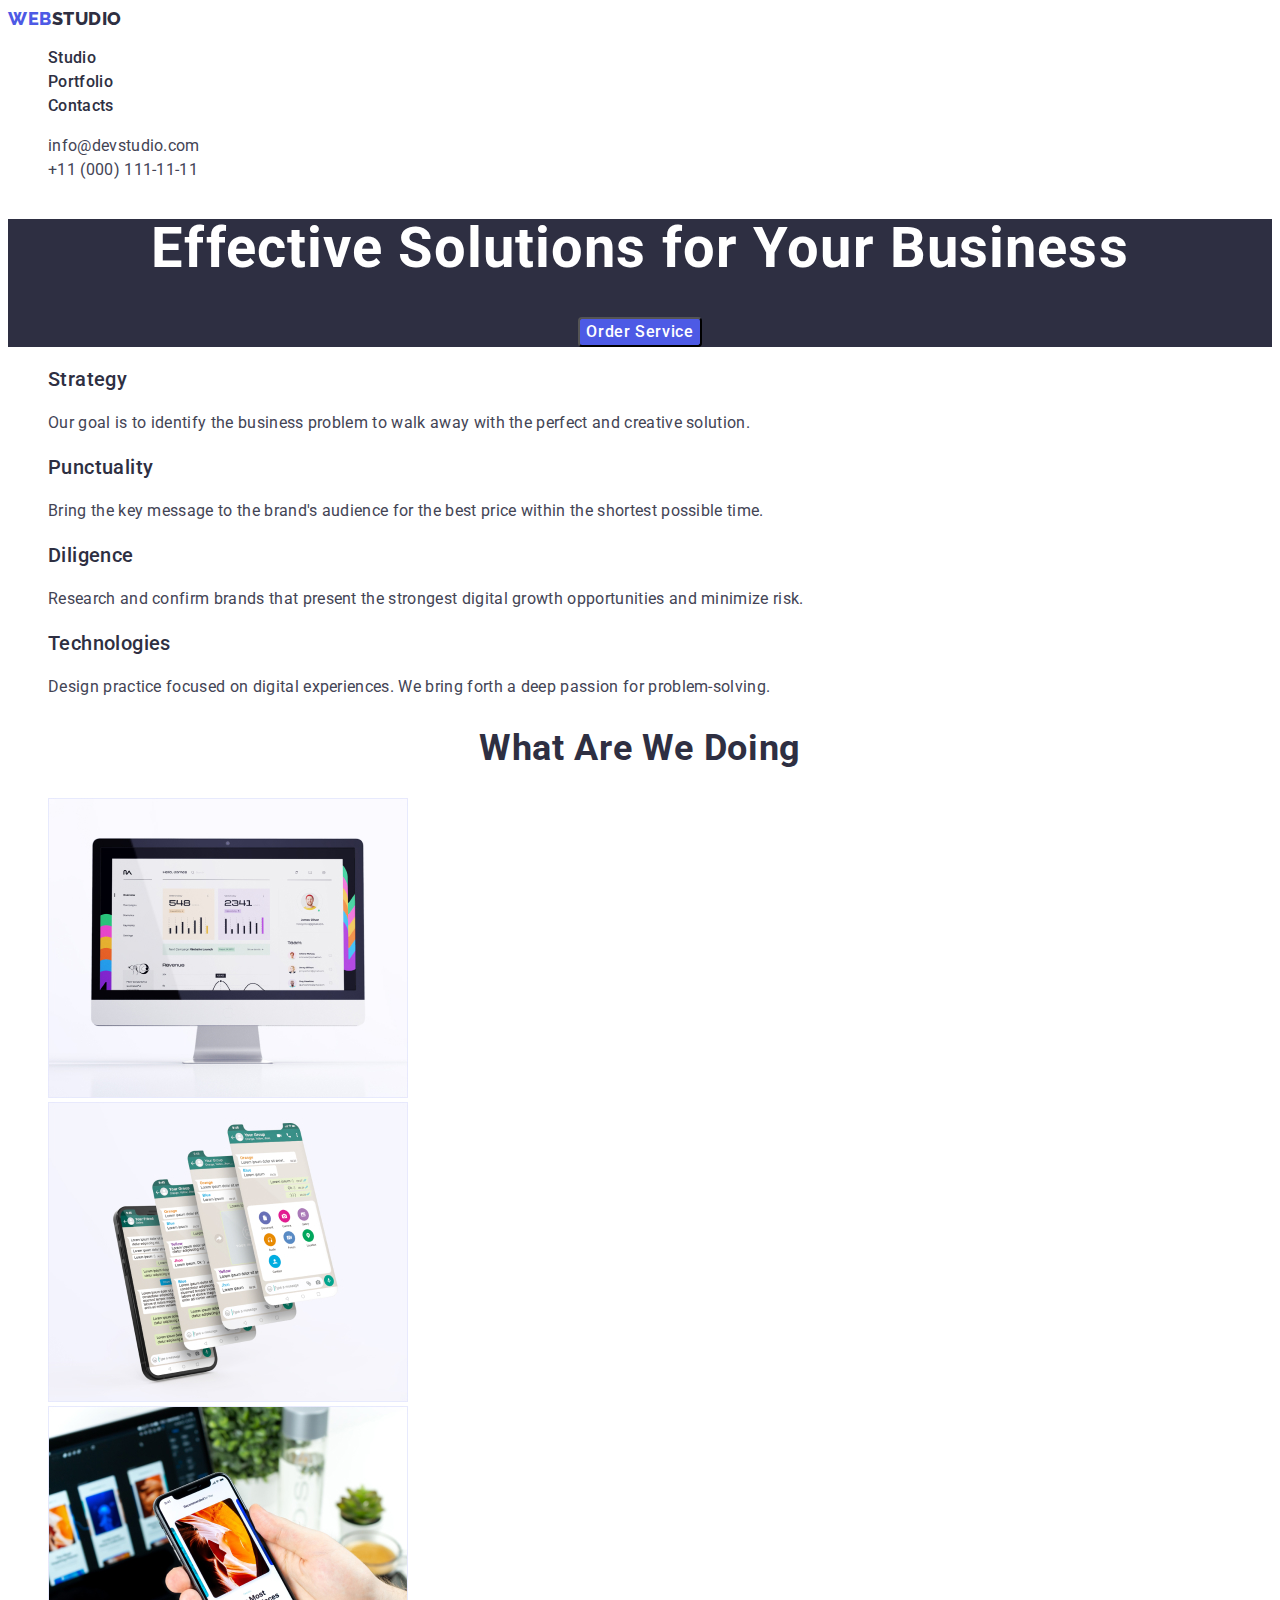
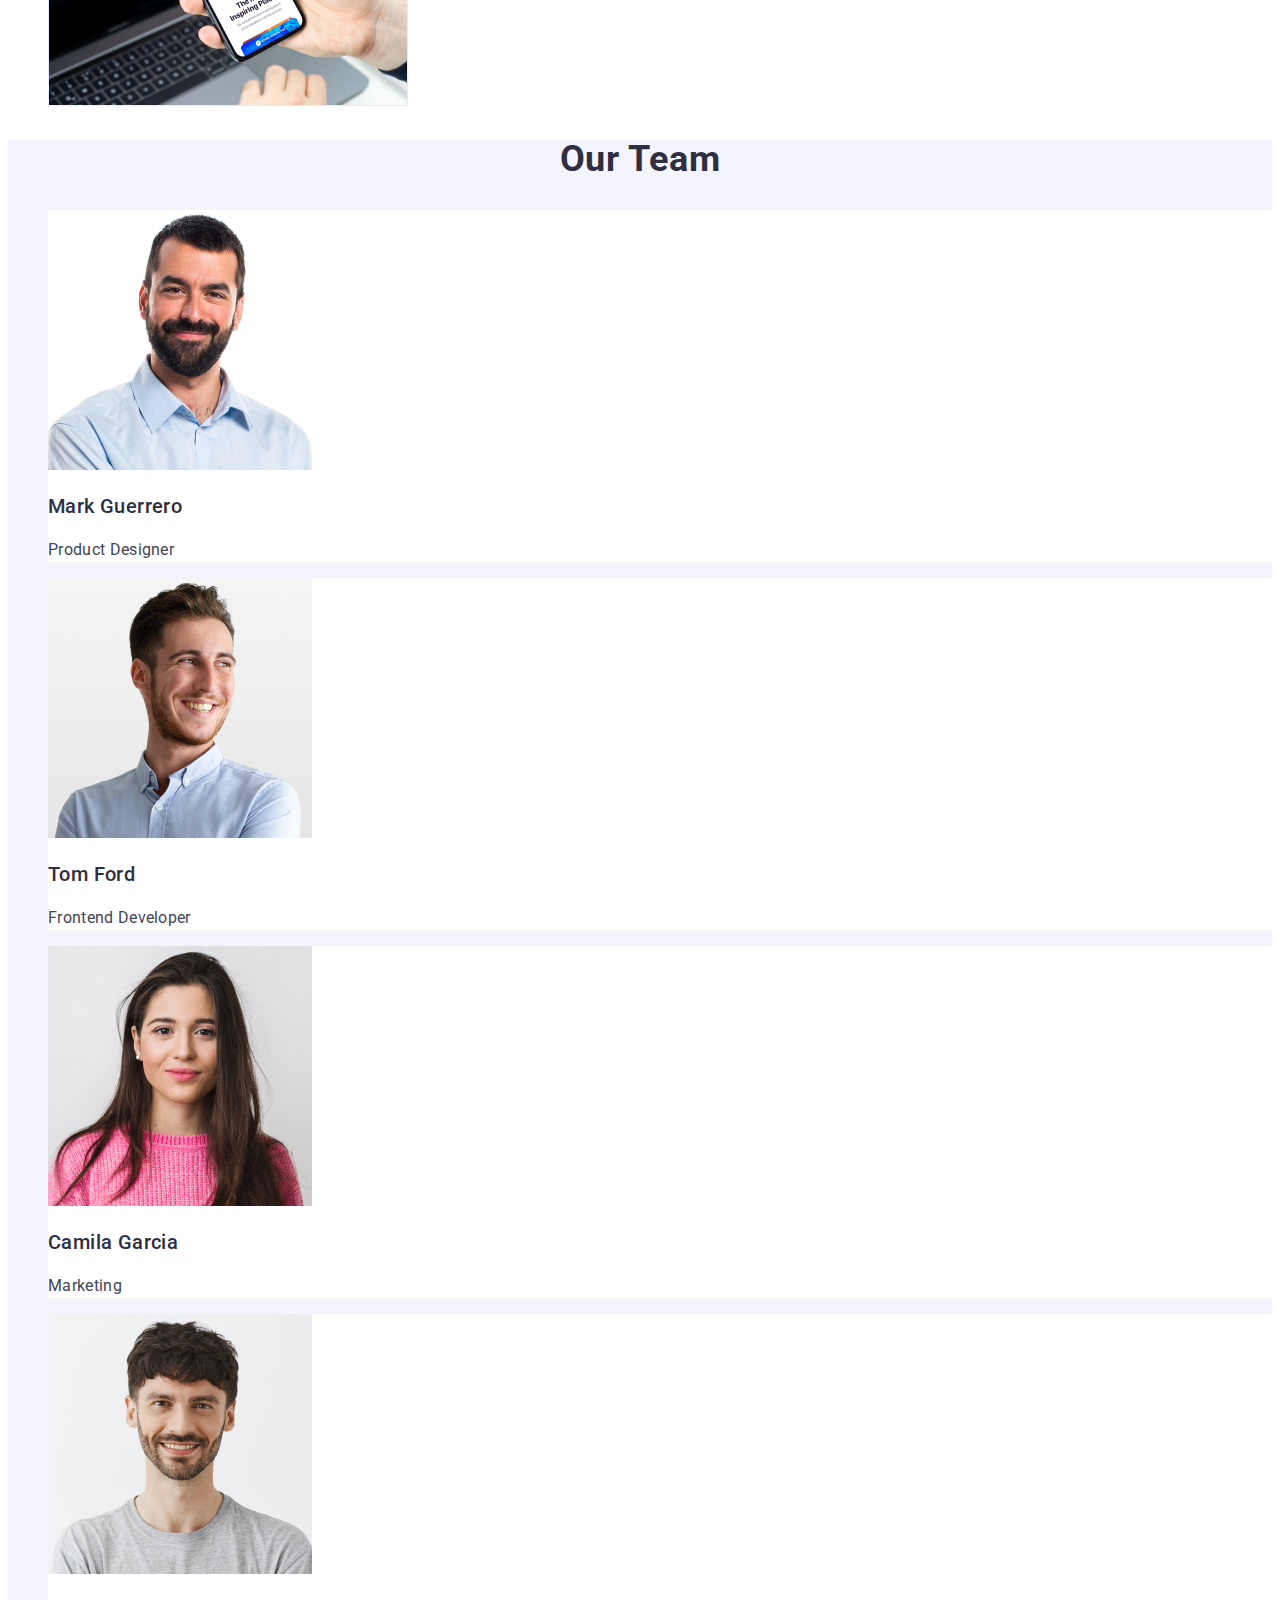
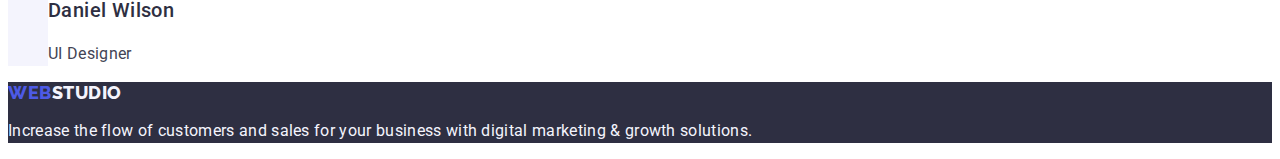
<file: index.html>
<!DOCTYPE html>
<html lang="en">
  <head>
    <meta charset="UTF-8" />
    <meta http-equiv="X-UA-Compatible" content="IE=edge" />
    <meta name="viewport" content="width=device-width, initial-scale=1.0" />
    <title>WebStudio</title>
    <link rel="stylesheet" href="./css/styles.css"/>
    <link rel="preconnect" href="https://fonts.googleapis.com">
    <link rel="preconnect" href="https://fonts.gstatic.com" crossorigin>
    <link href="https://fonts.googleapis.com/css2?family=Roboto:wght@400;500;700&display=swap" rel="stylesheet">
    <link rel="preconnect" href="https://fonts.googleapis.com">
    <link rel="preconnect" href="https://fonts.gstatic.com" crossorigin>
    <link href="https://fonts.googleapis.com/css2?family=Raleway:wght@800&family=Roboto:wght@400;500;700&display=swap" rel="stylesheet">
  </head>
  <body>
    <!--header-->
    <header class="header">
      <nav class="header-address">
        <a class="link-logo link" href=""
          >Web<span class="logo-text">Studio</span></a>
        <ul class="header-nav-link link list">
          <li><a class="header-item-link link" href="./index.html">Studio</a></li>
          <li><a class="header-item-link link" href="./portfolio.html">Portfolio</a></li>
          <li><a class="header-item-link link" href="">Contacts</a></li>
        </ul>
      </nav>
      <address class="header-address">
        <ul class="header-address-list link list">
          <li><a class="contacts link" href="mailto:info@devstudio.com">info@devstudio.com</a></li>
          <li><a class="contacts link" href="tel:+110001111111">+11 (000) 111-11-11</a></li>
        </ul>
      </address>
    </header>
    <!--Main-->
    <main class="main">
      <!--Hero image-->
      <section class="main-section">
        <h1 class="main-title">Effective Solutions for Your Business</h1>
        <button type="button" class="main-btn">Order Service</button>
      </section>
      <!--SECTION1-->
      <section class="section">
        <h2 hidden class="section-title">Our advanteges</h2>
        <ul class="section-list list">
          <li class="section-item">
            <h3 class="section-item-title">Strategy</h3>
            <p class="section-item-text">
              Our goal is to identify the business problem to walk away with the
              perfect and creative solution.
            </p>
          </li >
          <li class="section-item">
            <h3 class="section-item-title">Punctuality</h3>
            <p class="section-item-text">
              Bring the key message to the brand's audience for the best price
              within the shortest possible time.
            </p>
          </li >
          <li class="section-item">
            <h3 class="section-item-title">Diligence</h3>
            <p class="section-item-text">
              Research and confirm brands that present the strongest digital
              growth opportunities and minimize risk.
            </p>
          </li >
          <li class="section-item">
            <h3 class="section-item-title">Technologies</h3>
            <p class="section-item-text">
              Design practice focused on digital experiences. We bring forth a
              deep passion for problem-solving.
            </p>
          </li>
        </ul>
      </section>

      <!--Section2-->

      <section class="section-pic">
        <h2 class="section-pic-title title">What are we doing</h2>
        <ul class="sectin-list list">
          <li class="section-item-img list">
            <img
              src="./images/section-2/img-1.jpg"
              alt="Rectangle 71"
              width="360"
            />
          </li>
          <li class="section-item-img list">
            <img
              src="./images/section-2/img-2.jpg"
              alt="Rectangle 71"
              width="360"
            />
          </li>
          <li class="section-item-img list">
            <img
              src="./images/section-2/img-3.jpg"
              alt="Rectangle 71"
              width="360"
            />
          </li>
        </ul>
      </section>
      <!--Section-TEAM-->
      <section class="section-team">
        <h2 class="section-title title">Our Team</h2>
        <ul class="section-team-list list">
          <li class="section-team-item">
            <img class="section-team-img" 
              src="./images/our-team/img-1.jpg"
              alt="Mark Guerrero"
              width="264"
            />
            <h3 class="section-team-caption">Mark Guerrero</h3>
            <p class="section-team-text">Product Designer</p>
          </li>
          <li class="section-team-item">
            <img class="section-team-img" 
            src="./images/our-team/img-3.jpg" 
            alt="Tom Ford" 
            width="264" />
            <h3 class="section-team-caption">Tom Ford</h3>
            <p class="section-team-text">Frontend Developer</p>
          </li>
          <li class="section-team-item">
            <img class="section-team-img"
              src="./images/our-team/img-2.jpg"
              alt="Camila Garcia"
              width="264"
            />
            <h3 class="section-team-caption">Camila Garcia</h3>
            <p class="section-team-text">Marketing</p>
          </li>
          <li class="section-team-item">
            <img class="section-team-img"
              src="./images/our-team/img-4.jpg"
              alt="Daniel Wilson"
              width="264"
            />
            <h3 class="section-team-caption">Daniel Wilson</h3>
            <p class="section-team-text">UI Designer</p>
          </li>
        </ul>
      </section>
    </main>
    <footer class="footer">
      <a class="link-logo link" href="./index.html"
          >Web<span class="logo-footer-text link">Studio</span></a
        >
      <p class="footer-text">
        Increase the flow of customers and sales for your business with digital
        marketing & growth solutions.
      </p>
    </footer>
  </body>
</html>
</file>
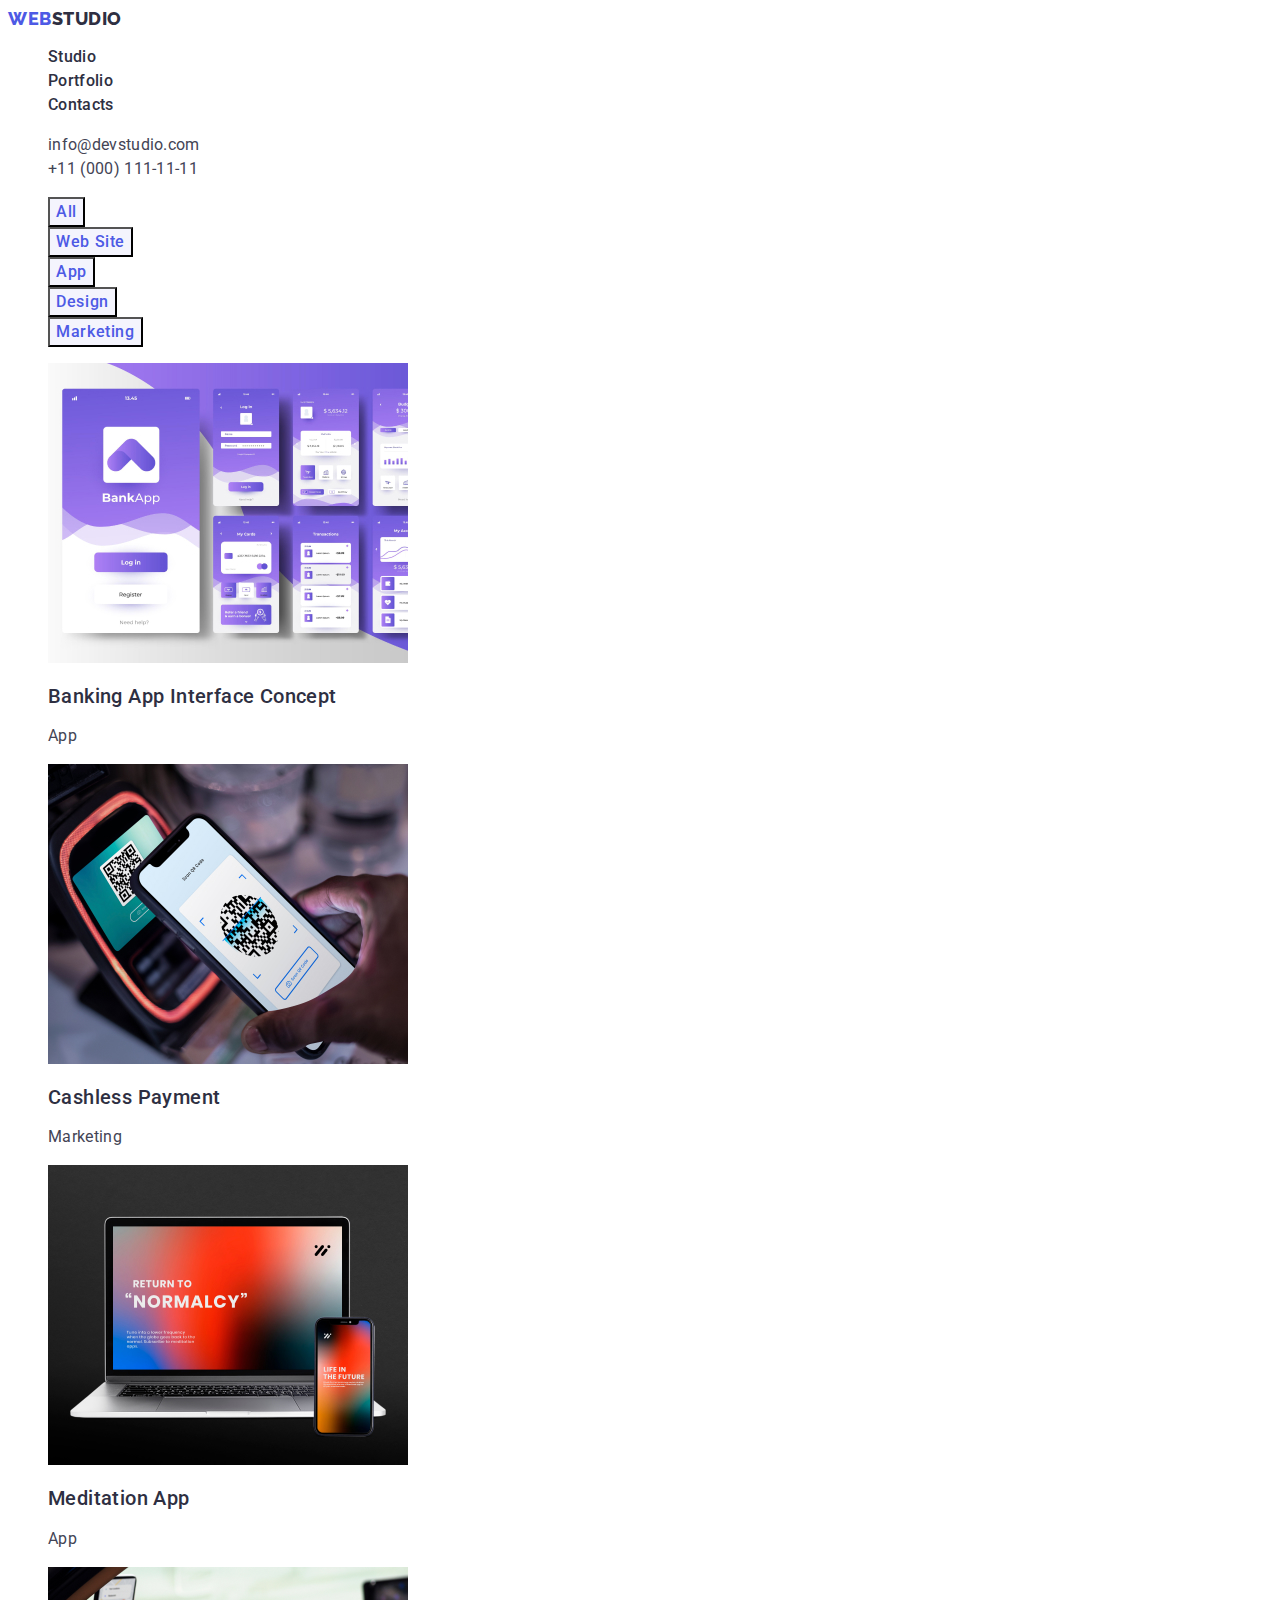
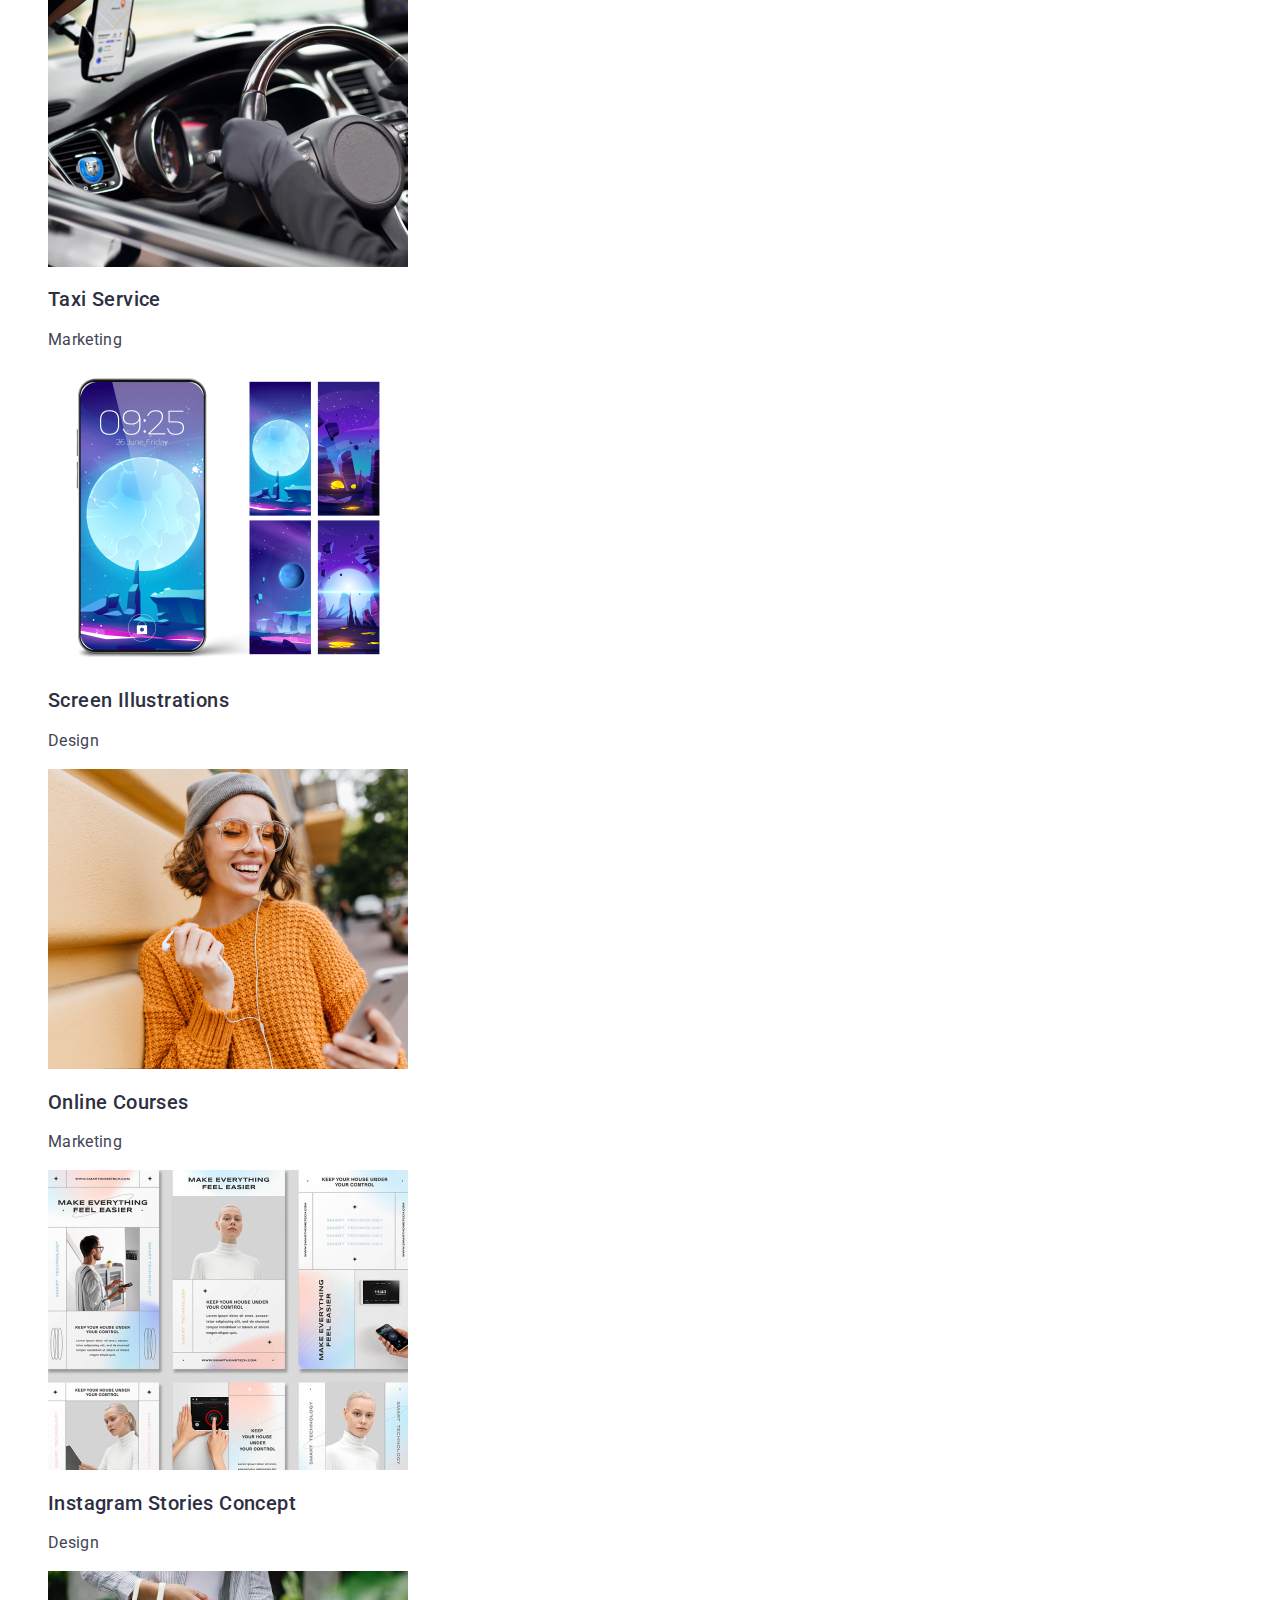
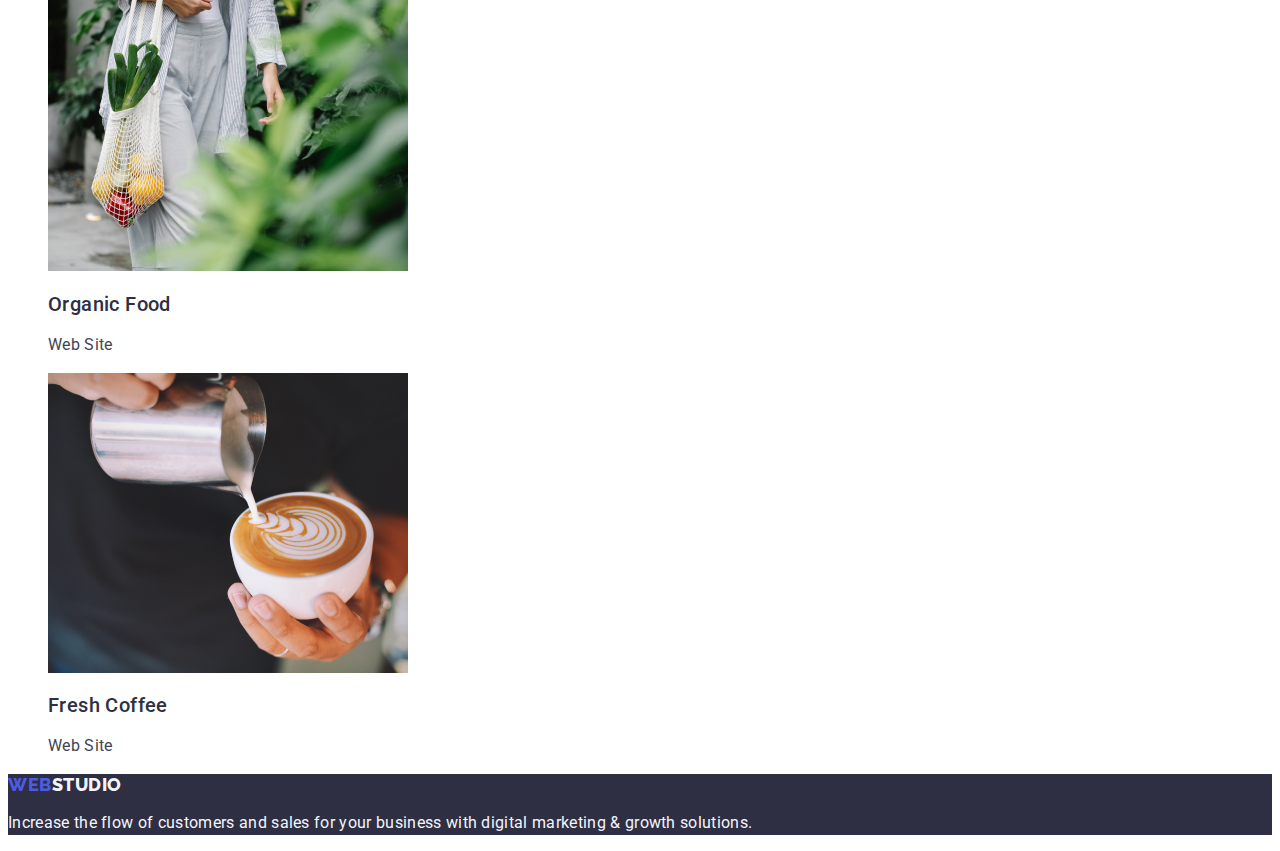
<file: portfolio.html>
<!DOCTYPE html>
<html lang="en">
  <head>
    <meta charset="UTF-8" />
    <meta http-equiv="X-UA-Compatible" content="IE=edge" />
    <meta name="viewport" content="width=device-width, initial-scale=1.0" />
    <title>WebStudio</title>
    <link rel="stylesheet" href="./css/styles.css" />
    <link rel="preconnect" href="https://fonts.googleapis.com">
    <link rel="preconnect" href="https://fonts.gstatic.com" crossorigin>
    <link href="https://fonts.googleapis.com/css2?family=Roboto:wght@400;500;700&display=swap" rel="stylesheet">
    <link rel="preconnect" href="https://fonts.googleapis.com">
    <link rel="preconnect" href="https://fonts.gstatic.com" crossorigin>
    <link href="https://fonts.googleapis.com/css2?family=Raleway:wght@800&family=Roboto:wght@400;500;700&display=swap" rel="stylesheet">
  </head>
  <body>
    <header class="header">
      <nav class="header-nav">
        <a class="link-logo link" href=""
          >Web<span class="logo-text">Studio</span></a>
        <ul class="header-nav-link link  list">
          <li><a class="header-item-link link" href="./index.html">Studio</a></li>
          <li><a class="header-item-link link" href="./portfolio.html">Portfolio</a></li>
          <li><a class="header-item-link link" href="">Contacts</a></li>
        </ul>
      </nav>
      <address class="header-address">
        <ul class="header-address-list link list">
          <li><a class="contacts link" href="mailto:info@devstudio.com">info@devstudio.com</a></li>
          <li><a class="contacts link" href="tel:+110001111111">+11 (000) 111-11-11</a></li>
        </ul>
      </address> 
    </header>
    <main>
      <!--BUTTON-->
      
      <section class="section">
        <h1 hidden>button</h1>
        <ul class="button-list list">
          <li class="btn-list">
            <button type="button" class="section-item-btn">All</button>
          </li>
          <li class="btn-list">
            <button type="button" class="section-item-btn">Web Site</button>
          </li>
          <li class="btn-list">
            <button type="button" class="section-item-btn">App</button>
          </li>
          <li class="btn-list">
            <button type="button" class="section-item-btn">Design</button>
          </li>
          <li class="btn-list">
            <button type="button" class="section-item-btn">Marketing</button>
          </li>
        </ul>
       
      
    <!--IMAGES-->
    
      
        <ul class="section-list list link" >
            <li class="section-item link">
              <a class="link" href="">
               <img class="section-item-img"
                src="./images/row-1/img-2.jpg"
                alt="screen-saver"
                width="360"
                height="300"/>
                <h2 class="img-subtitle">Banking App Interface Concept</h2>
                <p class="img-text">App</p>
              </a>
            </li>

            <li class="section-item link">
              <a class="link" href="">
                <img class="section-item-img"
                  src="./images/row-1/img-1.jpg"
                  alt="telephone"
                  width="360"
                  height="300"/>
                <h2 class="img-subtitle">Cashless Payment</h2>
                <p class="img-text">Marketing</p>
              </a>
            </li>
        
        
             <li class="section-item link">
              <a class="link" href="">
                <img class="section-item-img"
                  src="./images/row-1/img.jpg"
                  alt="computer"
                  width="360"
                  height="300"/>
                <h2 class="img-subtitle">Meditation App</h2>
                <p class="img-text">App</p>
              </a>
            </li>
         
            <li class="section-item link"> 
              <a class="link" href="">
                  <img class="section-item-img link"
                    src="./images/row-2/img-2.jpg"
                    alt="taxi"
                    width="360"
                    height="300"/>
                  <h2 class="img-subtitle">Taxi Service</h2>
                  <p class="img-text">Marketing</p>
                </a>
            </li>
        
            <li class="section-item link">
              <a class="link" href="">
                <img class="section-item-img link"
                  src="./images/row-2/img-1.jpg"
                  alt="screen"
                  width="360"
                  height="300"/>
                <h2 class="img-subtitle">Screen Illustrations</h2>
                <p class="img-text">Design</p>
              </a>
            </li>
        
            <li class="section-item link">
              <a class="link" href="">
                <img class="section-item-img link"
                src="./images/row-2/img.jpg"
                alt="student"
                width="360"
                height="300"/>
                <h2 class="img-subtitle">Online Courses</h2>
                <p class="img-text">Marketing</p>
              </a>
            </li>

            <li class="section-item link">
              <a class="link" href="">
                <img class="section-item-img link"
                src="./images/row-3/instagram.jpg"
                alt="Instagram"
                width="360"
                height="300"/>
                <h2 class="img-subtitle">Instagram Stories Concept</h2>
                <p class="img-text">Design</p>
              </a>
            </li>
        
            <li class="section-item link">
              <a class="link" href="">
                <img class="section-item-img link"
                  src="./images/row-3/organic_food.jpg"
                  alt="organic_food"
                  width="360"
                  height="300"/>
                <h2 class="img-subtitle">Organic Food</h2>
                <p class="img-text">Web Site</p>
              </a>
            </li>

            <li class="section-item link">
              <a class="link" href="">
                <img class="section-item-img link"
                  src="./images/row-3/coffee.jpg"
                  alt="coffee"
                  width="360"
                  height="300"/>
                <h2 class="img-subtitle">Fresh Coffee</h2>
                <p class="img-text">Web Site</p>
              </a>
            </li> 
          </ul>
    
    </section>
    </main>

    <footer class="footer">
      <a class="link-logo link" href="./index.html"
        >Web<span class="logo-footer-text link">Studio</span></a
      >
      <p class="footer-text">
        Increase the flow of customers and sales for your business with digital
        marketing & growth solutions.
      </p>
    </footer>
  </body>
</html>
</file>
<file: css/styles.css>
:root {
--brand-font: "Roboto", sans-serif;
--sub-brand-font: "Raleway", sans-serif;
--main-brand-color: #4d5ae5;
--sub-brand-color: #2E2F42;
--text-color:#434455;
--background-color: #F4F4FD;
--main-background-color:#E5E5E5;
--button-color: #4d5ae5;
--white-background-color: #ffffff;
}

body {
    font-family: "Roboto", sans-serif;
    color: var(--text-color);
    background-color: var(--white-background-color);
    }

.title {
    font-size: 36px;
    letter-spacing: 0.02em;
    text-transform: capitalize;
}

.list {
    list-style: none;
}

/*---header---*/

.header-address {
    font-weight: 800;
    line-height: 1.17;
    font-style: normal;
    text-decoration: none;
}

.logo-text {
    color: #2E2F42;
}

.contacts {
    font-weight: 400;
    font-size: 16px;
    font-style: normal;
    text-decoration: none;
    color: #434455;
}
.contacts:hover, .contacts:focus {
    color: #404bbf;
}

 /* --Hero image--*/
  
.main-title {  
    font-size: 56px;
    line-height: 1.07;
    letter-spacing: 0.02em;
}

 .main-section {
    text-align: center;
    background-color: #2E2F42;
    color:#FFFFFF;
}

 .main-btn {
    font-family: "Roboto", sans-serif;
    font-weight: 500;
    font-size: 16px;
    line-height: 1.5;
    letter-spacing: 0.04em;
    color: #ffffff;
    background: #4D5AE5;
    cursor: pointer;
    border-radius: 4px;
 }

.main-btn:hover, .main-btn:focus {
    background: #404BBF;
}

/* SECTION1*/

.section-item-title {
    line-height: 1.2;
    font-weight: 500;
    font-size: 20px;
    letter-spacing: 0.02em;
    color: #2E2F42;   
}

.section-item-text {
    font-style: normal;
    font-weight: 400;
    font-size: 16px;
    line-height: 1.5;
    letter-spacing: 0.02em;
    color: #434455;
}

/*---Section2---*/

.section-pic-title {
    line-height: 1.11;
    text-align: center;
    color: var(--sub-brand-color);
}

/*--section-TEAM--*/

.section-team {
    background-color: #F4F4FD ;
}

.section-team-item {
    background-color: #ffffff;
}

.section-title {
    line-height: 1.11;
    text-align: center;
    color:#2e2f42;
}

.section-team-caption {
    font-style: normal;
    font-weight: 500;
    font-size: 20px;
    line-height: 1.2;
    letter-spacing: 0.02em;
    color: #2E2F42;    
}

.section-team-text {
    font-style: normal;
    font-weight: 400;
    font-size: 16px;
    line-height: 1.5;
    letter-spacing: 0.02em;
    color: #434455;
}

/*--Footer--*/

.logo-footer-text {
    color: #F4F4FD;
}

/*-----------PORTFOLIO-------------*/

/*---logo---*/

.link-logo {
    font-family: "Raleway", sans-serif;
    font-weight: 800;
    font-size: 18px;
    line-height: 1.17;
    text-transform: uppercase;
    letter-spacing: 0.03em;
    color: #4D5AE5;
}
    
    .logo-text {
        color: #2E2F42;
}

/*---Header---*/

.header-item-link {
    font-style: normal;
    font-size: 16px;
    font-weight: 500;
    line-height: 1.5;
    letter-spacing: 0.02em;
    text-align: left;
    color: #2E2F42;
}

.header-item-link:hover, .header-item-link:focus {
    color: #404bbf; 
}
 
.header-address-list {
    list-style: none;
}

.contacts {
    font-weight: 400;
    font-size: 16px;
    line-height: 1.5;
    letter-spacing: 0.02em;
    font-style: normal;
    text-decoration: none;
    color: #434455;
}

.contacts:hover, .contacts:focus {
    color: #404bbf;
}
 
.link {
    text-decoration: none;
}

/*---BUTTON---*/

button {
    color: var(--button-color);
    background-color: var(--background-color);
    cursor: pointer;
}

.section-item-btn:hover, .section-item-btn:focus {
   color: #FFFFFF;
   background-color: #404BBF;
}

.section-item-btn {
    font-family: "Roboto", sans-serif;
    font-weight: 500;
   font-size: 16px;
   line-height: 1.5;
   letter-spacing: 0.04em;
}

/*---IMAGES---*/
 
.img-subtitle {
    font-weight: 500;
    font-size: 20px;
    line-height: 1.2;
    letter-spacing: 0.02em;
    color: #2E2F42
}
.img-text {
    line-height: 1.5;
    letter-spacing: 0.02em;
    color: #434455;
}

/*--Footer--*/

.footer {
    background-color: #2E2F42;
    text-decoration: none;
}

.footer-text {
    
    line-height: 1.5;
    letter-spacing: 0.02em;
    color: #F4F4FD;
}
</file>
